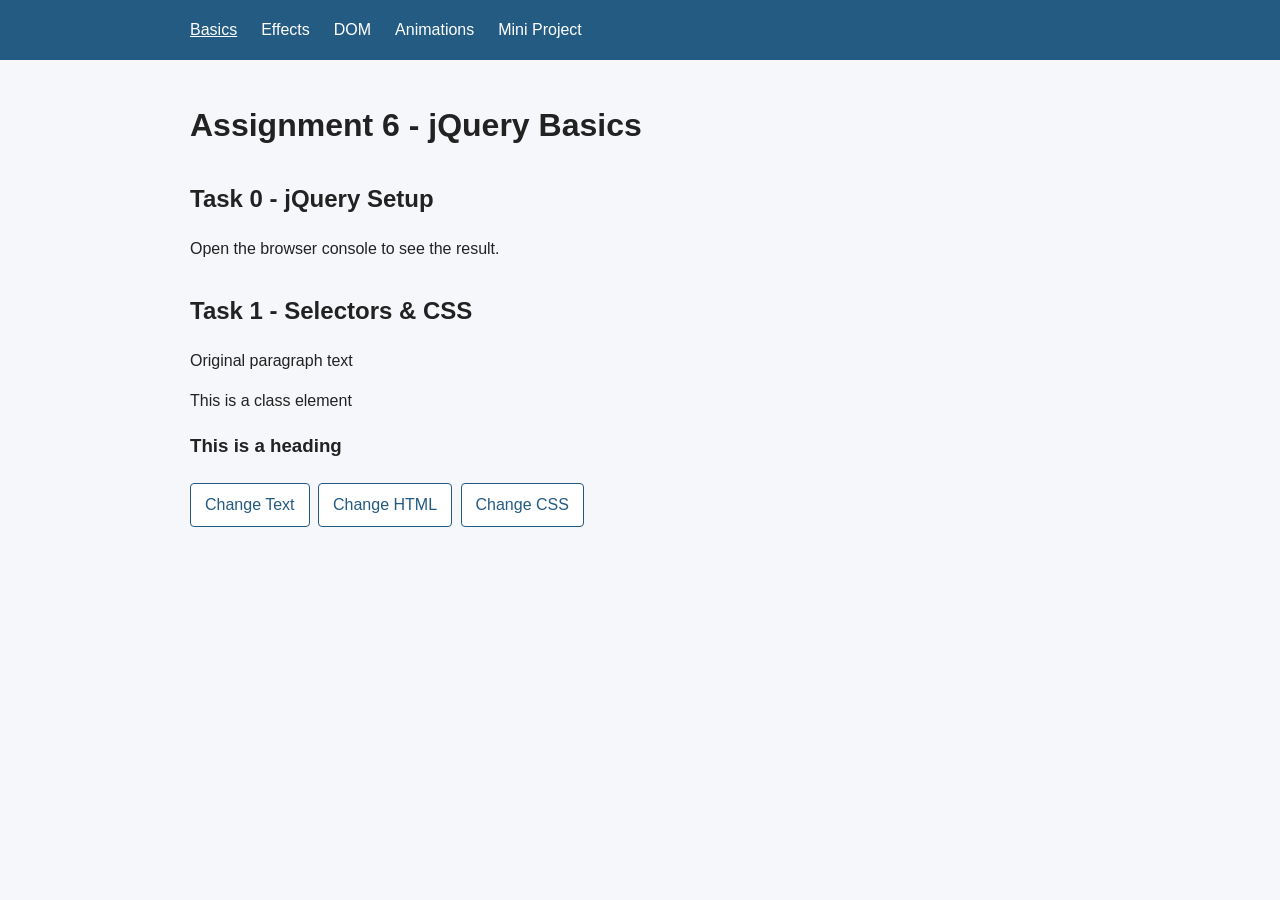
<file: index.html>
<!DOCTYPE html>
<html lang="en">
<head>
    <meta charset="UTF-8">
    <meta name="viewport" content="width=device-width, initial-scale=1.0">
    <title>Assignment 6 - jQuery</title>
    <link rel="stylesheet" href="style.css">
</head>
<body>
<nav aria-label="Main navigation">
    <a href="index.html">Basics</a>
    <a href="effects.html">Effects</a>
    <a href="dom.html">DOM</a>
    <a href="animations.html">Animations</a>
    <a href="project.html">Mini Project</a>
</nav>
<main>

<h1>Assignment 6 - jQuery Basics</h1>
<h2>Task 0 - jQuery Setup</h2>

<p>Open the browser console to see the result.</p>





<h2>Task 1 - Selectors & CSS</h2>

<p id="myParagraph">Original paragraph text</p>

<p class="myClass">This is a class element</p>

<h3>This is a heading</h3>

<button id="textBtn">Change Text</button>
<button id="htmlBtn">Change HTML</button>
<button id="cssBtn">Change CSS</button>


</main>
<script src="https://code.jquery.com/jquery-3.7.1.min.js"></script>
<script src="script.js"></script>
</body>
</html>
</file>
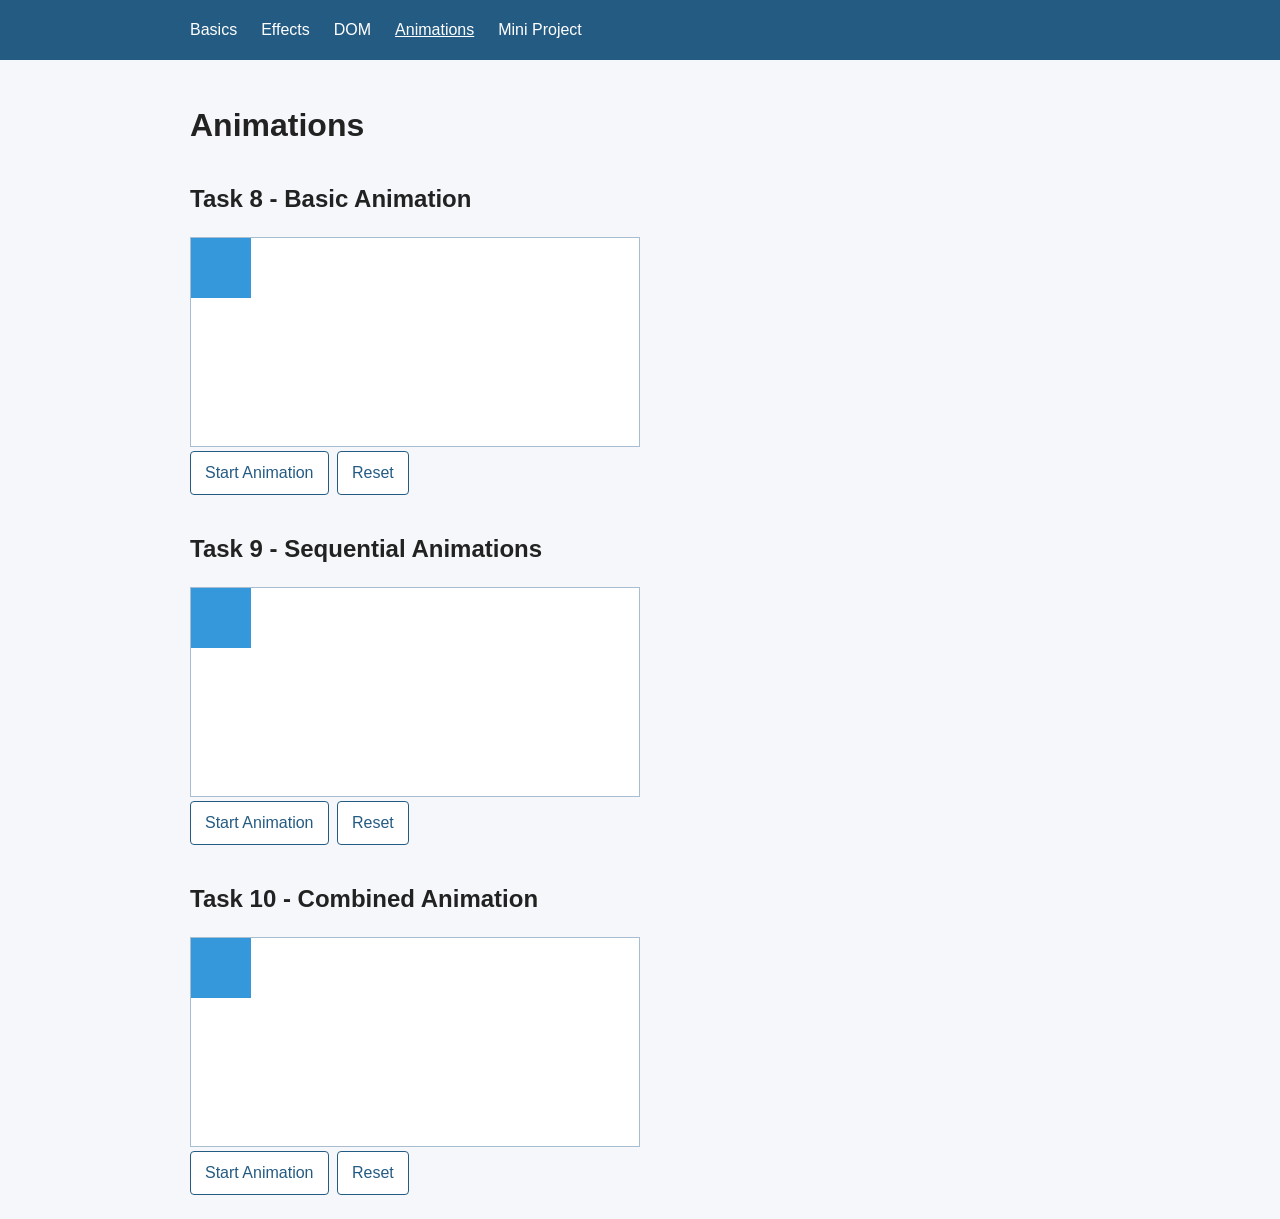
<file: animations.html>
<!DOCTYPE html>
<html lang="en">
<head>
    <meta charset="UTF-8">
    <meta name="viewport" content="width=device-width, initial-scale=1.0">
    <title>jQuery Animations</title>
    <link rel="stylesheet" href="style.css">
</head>
<body>
<nav aria-label="Main navigation">
    <a href="index.html">Basics</a>
    <a href="effects.html">Effects</a>
    <a href="dom.html">DOM</a>
    <a href="animations.html">Animations</a>
    <a href="project.html">Mini Project</a>
</nav>
<main>
    <h1>Animations</h1>
    <section>
        <h2>Task 8 - Basic Animation</h2>
        <div class="animation-area"><div class="box" id="basicBox"></div></div>
        <button id="basicBtn">Start Animation</button>
        <button class="reset-btn" data-box="basicBox">Reset</button>
    </section>
    <section>
        <h2>Task 9 - Sequential Animations</h2>
        <div class="animation-area"><div class="box" id="sequenceBox"></div></div>
        <button id="sequenceBtn">Start Animation</button>
        <button class="reset-btn" data-box="sequenceBox">Reset</button>
    </section>
    <section>
        <h2>Task 10 - Combined Animation</h2>
        <div class="animation-area"><div class="box" id="combinedBox"></div></div>
        <button id="combinedBtn">Start Animation</button>
        <button class="reset-btn" data-box="combinedBox">Reset</button>
    </section>
</main>
<script src="https://code.jquery.com/jquery-3.7.1.min.js"></script>
<script src="script.js"></script>
</body>
</html>
</file>
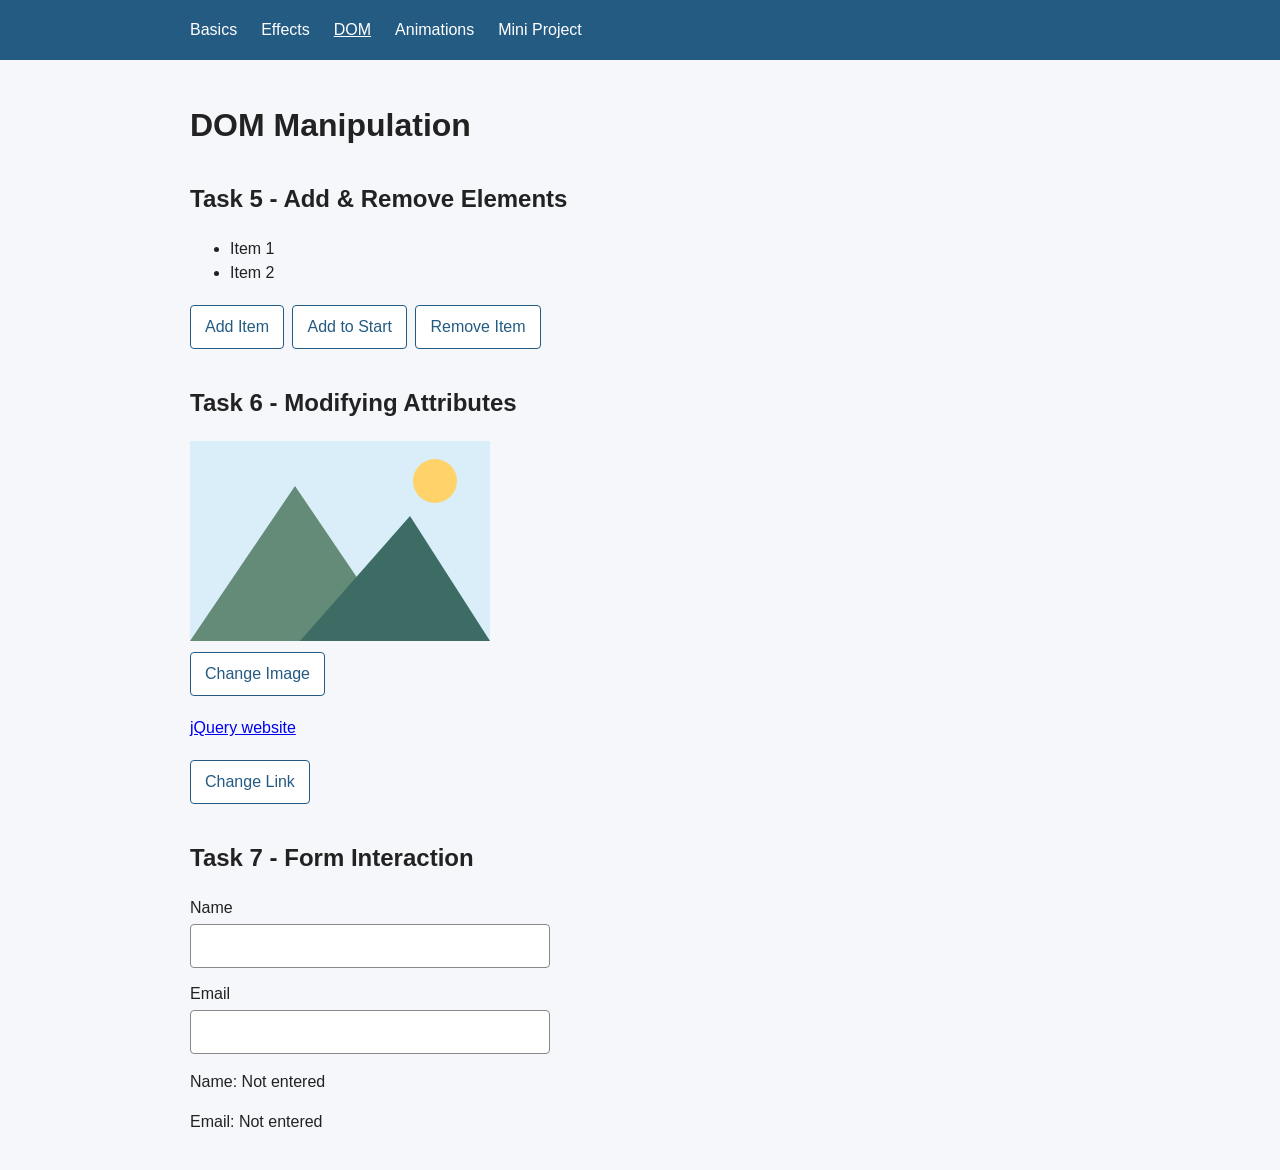
<file: dom.html>
<!DOCTYPE html>
<html lang="en">
<head>
    <meta charset="UTF-8">
    <meta name="viewport" content="width=device-width, initial-scale=1.0">
    <title>jQuery DOM Manipulation</title>
    <link rel="stylesheet" href="style.css">
</head>
<body>
<nav aria-label="Main navigation">
    <a href="index.html">Basics</a>
    <a href="effects.html">Effects</a>
    <a href="dom.html">DOM</a>
    <a href="animations.html">Animations</a>
    <a href="project.html">Mini Project</a>
</nav>
<main>
    <h1>DOM Manipulation</h1>
    <section>
        <h2>Task 5 - Add &amp; Remove Elements</h2>
        <ul id="itemList"><li>Item 1</li><li>Item 2</li></ul>
        <button id="addItemBtn">Add Item</button>
        <button id="prependItemBtn">Add to Start</button>
        <button id="removeItemBtn">Remove Item</button>
    </section>
    <section>
        <h2>Task 6 - Modifying Attributes</h2>
        <img id="changeImage" src="images/mountains.svg" alt="Mountains" width="300" height="200">
        <div><button id="changeImageBtn">Change Image</button></div>
        <p><a id="resourceLink" href="https://jquery.com/">jQuery website</a></p>
        <button id="changeLinkBtn">Change Link</button>
    </section>
    <section>
        <h2>Task 7 - Form Interaction</h2>
        <form id="liveForm">
            <label for="nameInput">Name</label>
            <input id="nameInput" name="name" autocomplete="name">
            <label for="emailInput">Email</label>
            <input id="emailInput" name="email" type="email" autocomplete="email">
        </form>
        <div aria-live="polite">
            <p>Name: <span id="namePreview">Not entered</span></p>
            <p>Email: <span id="emailPreview">Not entered</span></p>
        </div>
    </section>
</main>
<script src="https://code.jquery.com/jquery-3.7.1.min.js"></script>
<script src="script.js"></script>
</body>
</html>
</file>
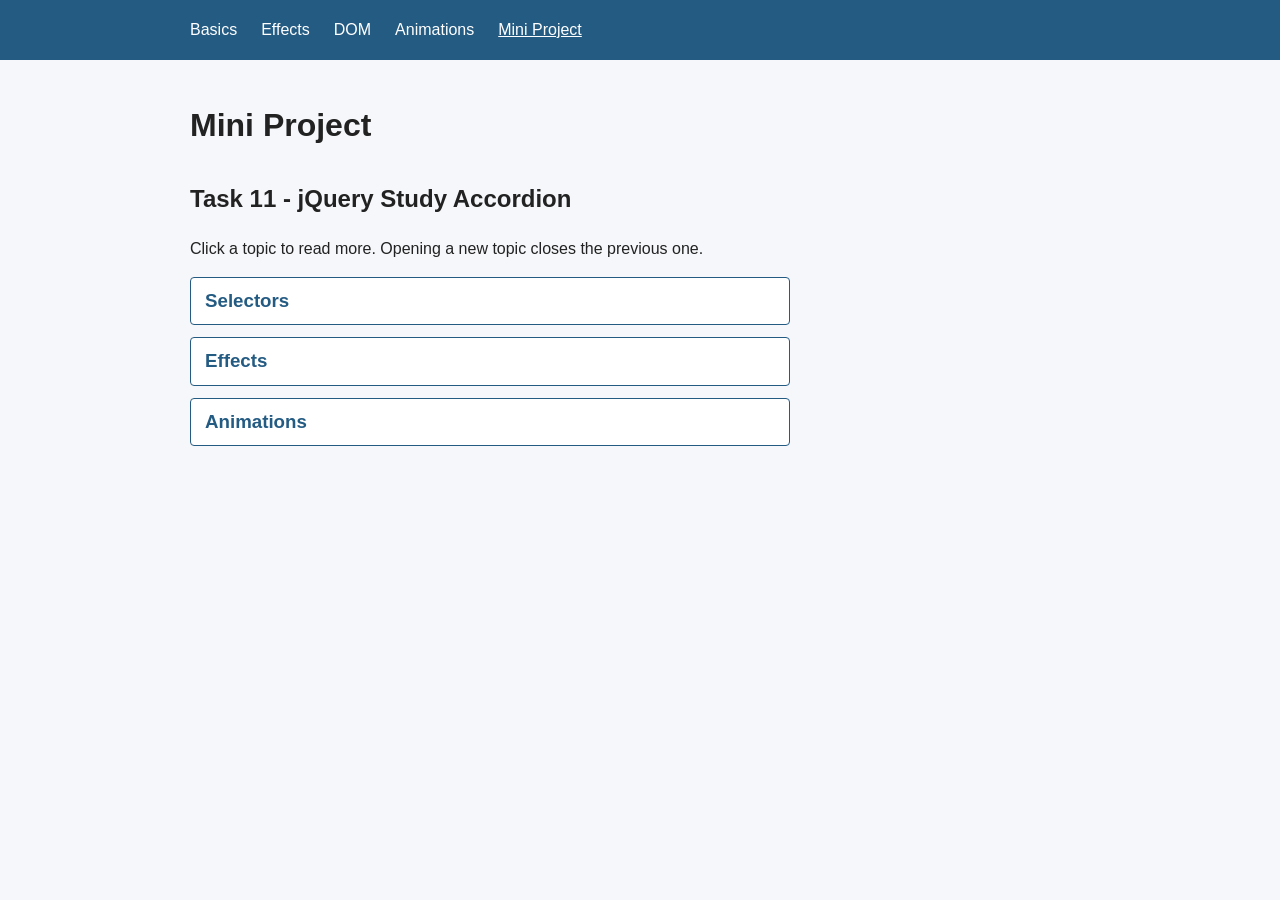
<file: project.html>
<!DOCTYPE html>
<html lang="en">
<head>
    <meta charset="UTF-8">
    <meta name="viewport" content="width=device-width, initial-scale=1.0">
    <title>jQuery Mini Project</title>
    <link rel="stylesheet" href="style.css">
</head>
<body>
<nav aria-label="Main navigation">
    <a href="index.html">Basics</a>
    <a href="effects.html">Effects</a>
    <a href="dom.html">DOM</a>
    <a href="animations.html">Animations</a>
    <a href="project.html">Mini Project</a>
</nav>
<main>
    <h1>Mini Project</h1>
    <h2>Task 11 - jQuery Study Accordion</h2>
    <p>Click a topic to read more. Opening a new topic closes the previous one.</p>
    <div class="accordion">
        <h3><button class="accordion-btn" id="topic1" aria-expanded="false" aria-controls="answer1">Selectors</button></h3>
        <div class="accordion-panel" id="answer1" role="region" aria-labelledby="topic1"><p>Use # to select an ID, a dot to select a class, or a tag name to select elements of that type.</p></div>
        <h3><button class="accordion-btn" id="topic2" aria-expanded="false" aria-controls="answer2">Effects</button></h3>
        <div class="accordion-panel" id="answer2" role="region" aria-labelledby="topic2"><p>Show and hide change visibility. Fade changes opacity, while slide expands or collapses an element.</p></div>
        <h3><button class="accordion-btn" id="topic3" aria-expanded="false" aria-controls="answer3">Animations</button></h3>
        <div class="accordion-panel" id="answer3" role="region" aria-labelledby="topic3"><p>The animate method changes numeric CSS properties over time. Chain calls to run animations in order.</p></div>
    </div>
</main>
<script src="https://code.jquery.com/jquery-3.7.1.min.js"></script>
<script src="script.js"></script>
</body>
</html>
</file>
<file: style.css>
.slide-container {
    max-width: 450px;
    margin: 20px 0;
}

#panelHeader {
    background-color: #3498db;
    color: white;
    padding: 15px;
    text-align: center;
    cursor: pointer;
}

#slidePanel {
    background-color: #eaf4fc;
    padding: 20px;
    border: 1px solid #3498db;
}

#slidePanel p {
    color: #222;
}

* { box-sizing: border-box; }
body { margin: 0; font-family: Arial, sans-serif; color: #222; background: #f5f7fa; line-height: 1.5; }
nav { display: flex; flex-wrap: wrap; gap: 8px 24px; padding: 18px max(20px, calc((100% - 900px) / 2)); background: #245b83; }
nav a { color: white; text-decoration: none; }
nav a:hover, nav a[aria-current="page"] { text-decoration: underline; }
main { max-width: 940px; margin: auto; padding: 20px; }
h2 { margin-top: 32px; }
button { padding: 9px 14px; margin: 4px 4px 4px 0; cursor: pointer; border: 1px solid #245b83; border-radius: 4px; background: white; color: #245b83; font: inherit; }
button:hover { background: #eaf4fc; }
button:disabled { opacity: 0.5; cursor: default; }
input { display: block; width: 100%; max-width: 360px; padding: 9px; margin: 4px 0 14px; font: inherit; border: 1px solid #888; border-radius: 4px; }
img { max-width: 100%; height: auto; }
:focus-visible { outline: 3px solid #dc8b00; outline-offset: 3px; }

.animation-area { position: relative; max-width: 450px; height: 210px; border: 1px solid #a8bed0; background: white; }
.box { position: absolute; width: 60px; height: 60px; background: #3498db; }

.accordion { max-width: 600px; }
.accordion h3 { margin: 12px 0 0; }
.accordion-btn { width: 100%; margin: 0; text-align: left; font-weight: bold; }
.accordion-btn[aria-expanded="true"] { background: #eaf4fc; }
.accordion-panel { display: none; padding: 4px 16px; background: white; border: 1px solid #a8bed0; border-top: 0; }
</file>
